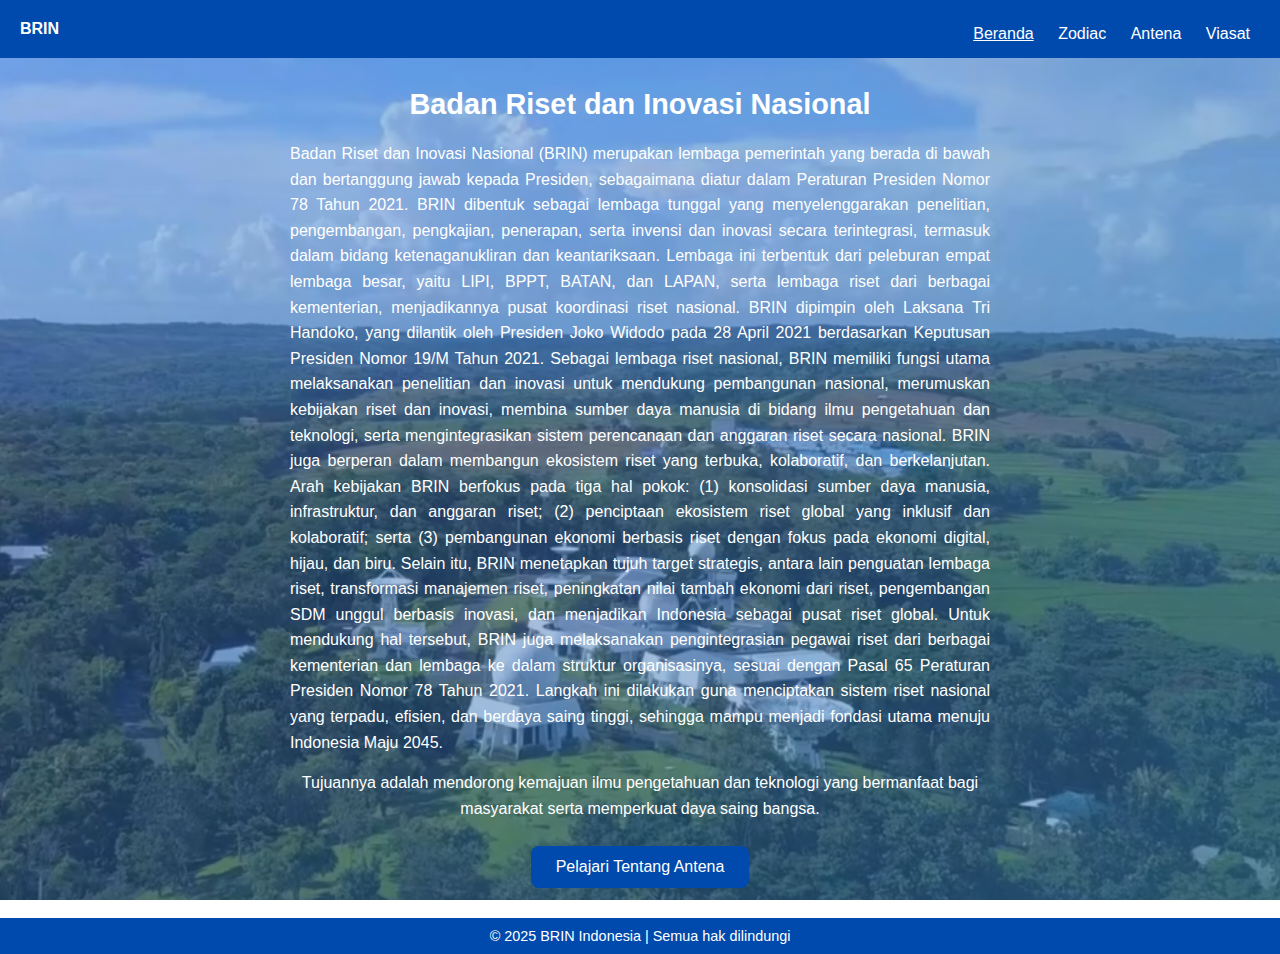
<file: index.html>
<!DOCTYPE html>
<html lang="id">
<head>
  <meta charset="UTF-8">
  <meta name="viewport" content="width=device-width, initial-scale=1.0">
  <title>BRIN - Badan Riset dan Inovasi Nasional</title>
  <link rel="stylesheet" href="style.css">
</head>
<body class="home-bg">
  <header>
   <div class="profile">
    
      <p> <strong>BRIN </strong></p>
    </div>
    <nav>
      <a href="index.html" class="active">Beranda</a>
      <a href="antena.html">Zodiac</a>
      <a href="antena orbital.html">Antena</a>
      <a href="antena viasat.html">Viasat</a>
    </nav>
  </header>

  <main>
    <section class="hero">
      <h2>Badan Riset dan Inovasi Nasional</h2>
<p style="text-align: justify">
        Badan Riset dan Inovasi Nasional (BRIN) merupakan lembaga pemerintah yang berada di bawah dan bertanggung jawab kepada Presiden, sebagaimana diatur dalam Peraturan Presiden Nomor 78 Tahun 2021. BRIN dibentuk sebagai lembaga tunggal yang menyelenggarakan penelitian, pengembangan, pengkajian, penerapan, serta invensi dan inovasi secara terintegrasi, termasuk dalam bidang ketenaganukliran dan keantariksaan. Lembaga ini terbentuk dari peleburan empat lembaga besar, yaitu LIPI, BPPT, BATAN, dan LAPAN, serta lembaga riset dari berbagai kementerian, menjadikannya pusat koordinasi riset nasional. BRIN dipimpin oleh Laksana Tri Handoko, yang dilantik oleh Presiden Joko Widodo pada 28 April 2021 berdasarkan Keputusan Presiden Nomor 19/M Tahun 2021.

Sebagai lembaga riset nasional, BRIN memiliki fungsi utama melaksanakan penelitian dan inovasi untuk mendukung pembangunan nasional, merumuskan kebijakan riset dan inovasi, membina sumber daya manusia di bidang ilmu pengetahuan dan teknologi, serta mengintegrasikan sistem perencanaan dan anggaran riset secara nasional. BRIN juga berperan dalam membangun ekosistem riset yang terbuka, kolaboratif, dan berkelanjutan.

Arah kebijakan BRIN berfokus pada tiga hal pokok: (1) konsolidasi sumber daya manusia, infrastruktur, dan anggaran riset; (2) penciptaan ekosistem riset global yang inklusif dan kolaboratif; serta (3) pembangunan ekonomi berbasis riset dengan fokus pada ekonomi digital, hijau, dan biru. Selain itu, BRIN menetapkan tujuh target strategis, antara lain penguatan lembaga riset, transformasi manajemen riset, peningkatan nilai tambah ekonomi dari riset, pengembangan SDM unggul berbasis inovasi, dan menjadikan Indonesia sebagai pusat riset global.

Untuk mendukung hal tersebut, BRIN juga melaksanakan pengintegrasian pegawai riset dari berbagai kementerian dan lembaga ke dalam struktur organisasinya, sesuai dengan Pasal 65 Peraturan Presiden Nomor 78 Tahun 2021. Langkah ini dilakukan guna menciptakan sistem riset nasional yang terpadu, efisien, dan berdaya saing tinggi, sehingga mampu menjadi fondasi utama menuju Indonesia Maju 2045.
      </p>
      <p>
        Tujuannya adalah mendorong kemajuan ilmu pengetahuan dan teknologi yang bermanfaat
        bagi masyarakat serta memperkuat daya saing bangsa.
      </p>
      <a href="antena.html" class="btn">Pelajari Tentang Antena</a>
    </section>
  </main>

  <footer>
    <p>© 2025 BRIN Indonesia | Semua hak dilindungi</p>
  </footer>

  <script src="script.js"></script>
</body>
</html>
</file>
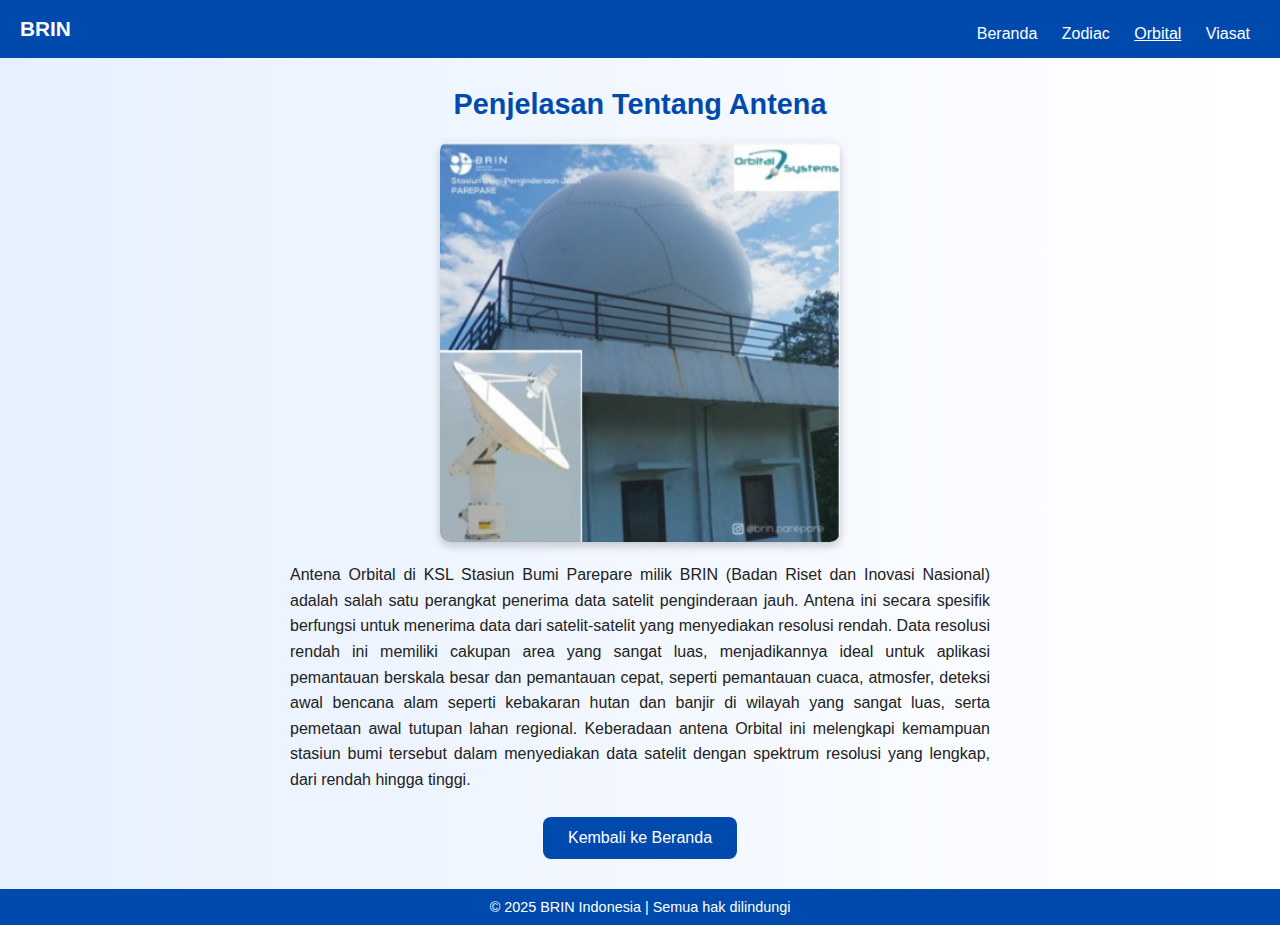
<file: antena orbital.html>
<!DOCTYPE html>
<html lang="id">
<head>
  <meta charset="UTF-8">
  <meta name="viewport" content="width=device-width, initial-scale=1.0">
  <title>Antena - BRIN</title>
  <link rel="stylesheet" href="style.css">
</head>
<body>
  <header>
    <h1>BRIN</h1>
    <nav>
      <a href="index.html">Beranda</a>
       <a href="antena.html">Zodiac</a>
       <a href="antena orbital.html" class="active">Orbital</a>
        <a href="antena viasat.html">Viasat</a>
    </nav>
  </header>

  <main>
    <section class="content">
      <h2>Penjelasan Tentang Antena</h2>
      <img src="antena1 orbital.PNG" alt="Antena BRIN" class="image">
      <p style="text-align: justify">
Antena Orbital di KSL Stasiun Bumi Parepare milik BRIN (Badan Riset dan Inovasi Nasional) adalah salah satu perangkat penerima data satelit penginderaan jauh. Antena ini secara spesifik berfungsi untuk menerima data dari satelit-satelit yang menyediakan resolusi rendah. Data resolusi rendah ini memiliki cakupan area yang sangat luas, menjadikannya ideal untuk aplikasi pemantauan berskala besar dan pemantauan cepat, seperti pemantauan cuaca, atmosfer, deteksi awal bencana alam seperti kebakaran hutan dan banjir di wilayah yang sangat luas, serta pemetaan awal tutupan lahan regional. Keberadaan antena Orbital ini melengkapi kemampuan stasiun bumi tersebut dalam menyediakan data satelit dengan spektrum resolusi yang lengkap, dari rendah hingga tinggi.

      </p>
      <a href="index.html" class="btn">Kembali ke Beranda</a>
    </section>
  </main>

  <footer>
    <p>© 2025 BRIN Indonesia | Semua hak dilindungi</p>
  </footer>

  <script src="script.js"></script>
</body>
</html>
</file>
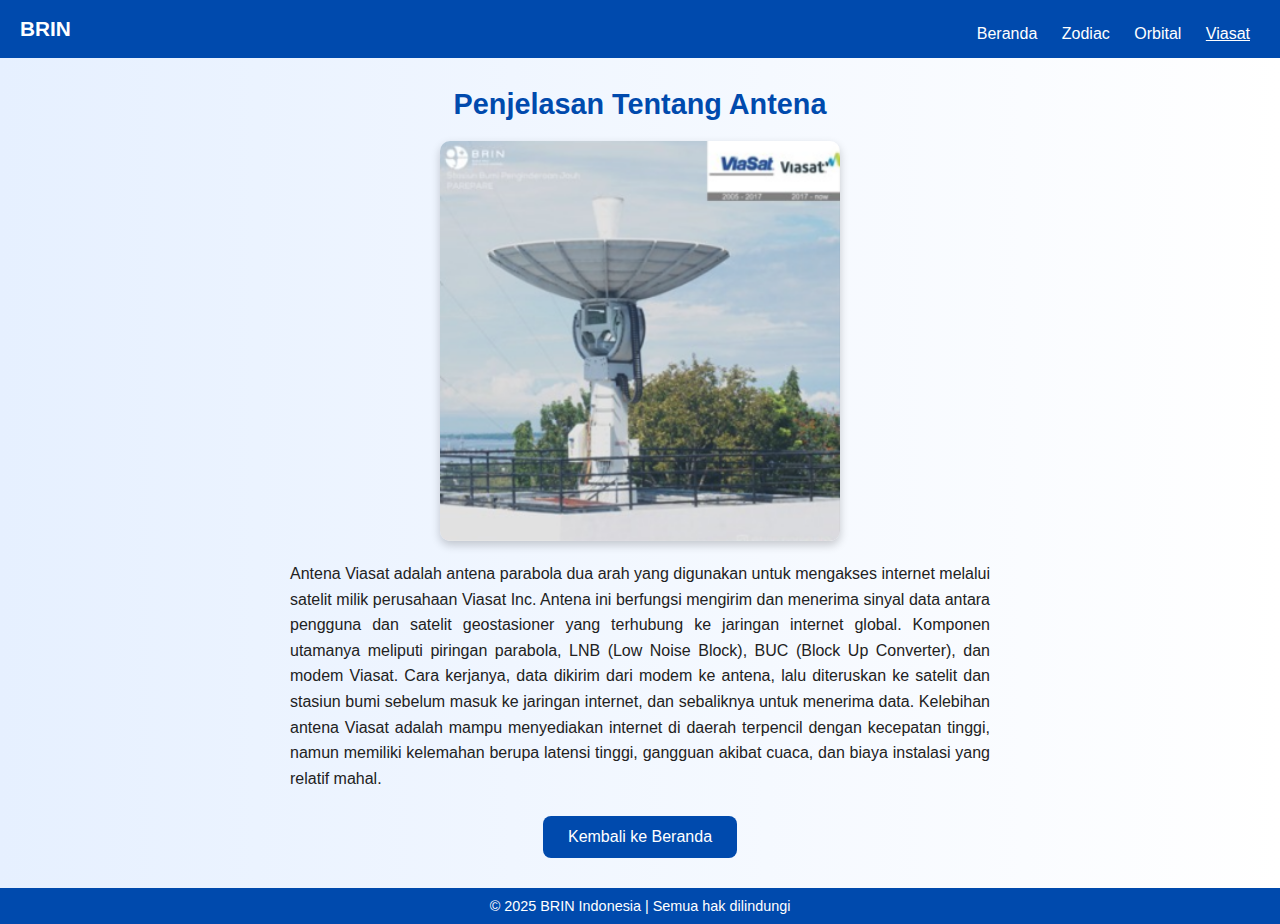
<file: antena viasat.html>
<!DOCTYPE html>
<html lang="id">
<head>
  <meta charset="UTF-8">
  <meta name="viewport" content="width=device-width, initial-scale=1.0">
  <title>Antena - BRIN</title>
  <link rel="stylesheet" href="style.css">
</head>
<body>
  <header>
    <h1>BRIN</h1>
    <nav>
      <a href="index.html">Beranda</a>
      <a href="antena.html">Zodiac</a>
       <a href="antena orbital.html">Orbital</a>
        <a href="antena viasat.html"class="active">Viasat</a>
    </nav>
  </header>

  <main>
    <section class="content">
      <h2>Penjelasan Tentang Antena</h2>
      <img src="antena1 viasat.PNG" alt="Antena BRIN" class="image">
     <p style="text-align: justify">
       Antena Viasat adalah antena parabola dua arah yang digunakan untuk mengakses internet melalui satelit milik perusahaan Viasat Inc. Antena ini berfungsi mengirim dan menerima sinyal data antara pengguna dan satelit geostasioner yang terhubung ke jaringan internet global. Komponen utamanya meliputi piringan parabola, LNB (Low Noise Block), BUC (Block Up Converter), dan modem Viasat. Cara kerjanya, data dikirim dari modem ke antena, lalu diteruskan ke satelit dan stasiun bumi sebelum masuk ke jaringan internet, dan sebaliknya untuk menerima data. Kelebihan antena Viasat adalah mampu menyediakan internet di daerah terpencil dengan kecepatan tinggi, namun memiliki kelemahan berupa latensi tinggi, gangguan akibat cuaca, dan biaya instalasi yang relatif mahal.
      </p>
      <a href="index.html" class="btn">Kembali ke Beranda</a>
    </section>
  </main>

  <footer>
    <p>© 2025 BRIN Indonesia | Semua hak dilindungi</p>
  </footer>

  <script src="script.js"></script>
</body>
</html>
</file>
<file: style.css>
* {
  margin: 0;
  padding: 0;
  box-sizing: border-box;
  font-family: 'Poppins', sans-serif;
}

body {
  background: linear-gradient(to right, #e6f0ff, #ffffff);
  color: #222;
  display: flex;
  flex-direction: column;
  min-height: 100vh;
}

/* HEADER */
header {
  background: #004aad;
  color: #fff;
  padding: 15px 20px;
  display: flex;
  justify-content: space-between;
  align-items: center;
  flex-wrap: wrap;
}

header h1 {
  font-size: 1.3em;
}

nav {
  margin-top: 10px;
}

nav a {
  color: white;
  text-decoration: none;
  margin: 0 10px;
  font-weight: 500;
  display: inline-block;
}

nav a.active, nav a:hover {
  text-decoration: underline;
}

/* MAIN CONTENT */
main {
  flex: 1;
  padding: 30px 20px;
  text-align: center;
}

.hero, .content {
  max-width: 700px;
  margin: auto;
}

.hero h2, .content h2 {
  font-size: 1.8em;
  color: #004aad;
  margin-bottom: 20px;
}

.hero p, .content p {
  margin-bottom: 15px;
  line-height: 1.6;
  font-size: 1em;
}

.image {
  width: 90%;
  max-width: 400px;
  border-radius: 10px;
  margin: 20px auto;
  box-shadow: 0 4px 10px rgba(0,0,0,0.2);
  display: block;
}

/* BUTTON */
.btn {
  display: inline-block;
  padding: 12px 25px;
  background: #004aad;
  color: #fff;
  text-decoration: none;
  border-radius: 8px;
  font-weight: 500;
  transition: all 0.3s ease;
  margin-top: 10px;
}

.btn:hover {
  background: #002e6d;
  transform: scale(1.05);
}

/* FOOTER */
footer {
  text-align: center;
  background: #004aad;
  color: white;
  padding: 10px;
  font-size: 0.9em;
}

/* RESPONSIVE DESIGN */
@media (max-width: 600px) {
  header {
    flex-direction: column;
    align-items: flex-start;
  }

  nav {
    margin-top: 10px;
  }

  .hero h2, .content h2 {
    font-size: 1.5em;
  }

  .btn {
    width: 80%;
    font-size: 1em;
  }

  .image {
    width: 100%;
  }
}
/* ===== LATAR BELAKANG HALAMAN UTAMA ===== */
.home-bg {
  background: linear-gradient(to bottom right, rgba(68, 75, 180, 0.301), rgba(56, 124, 180, 0.568)),
              url('background.PNG');
  background-size: cover;
  background-position: center;
  background-attachment: fixed;
  color: white;
}

.home-bg .hero h2 {
  color: #ffffff;
}

.home-bg .hero p {
  color: #ffffff;
}

.home-bg .btn {
  background: #004aad;
  color: #ffffff;
}

.home-bg .btn:hover {
  background: #374dcc;
}
</file>
